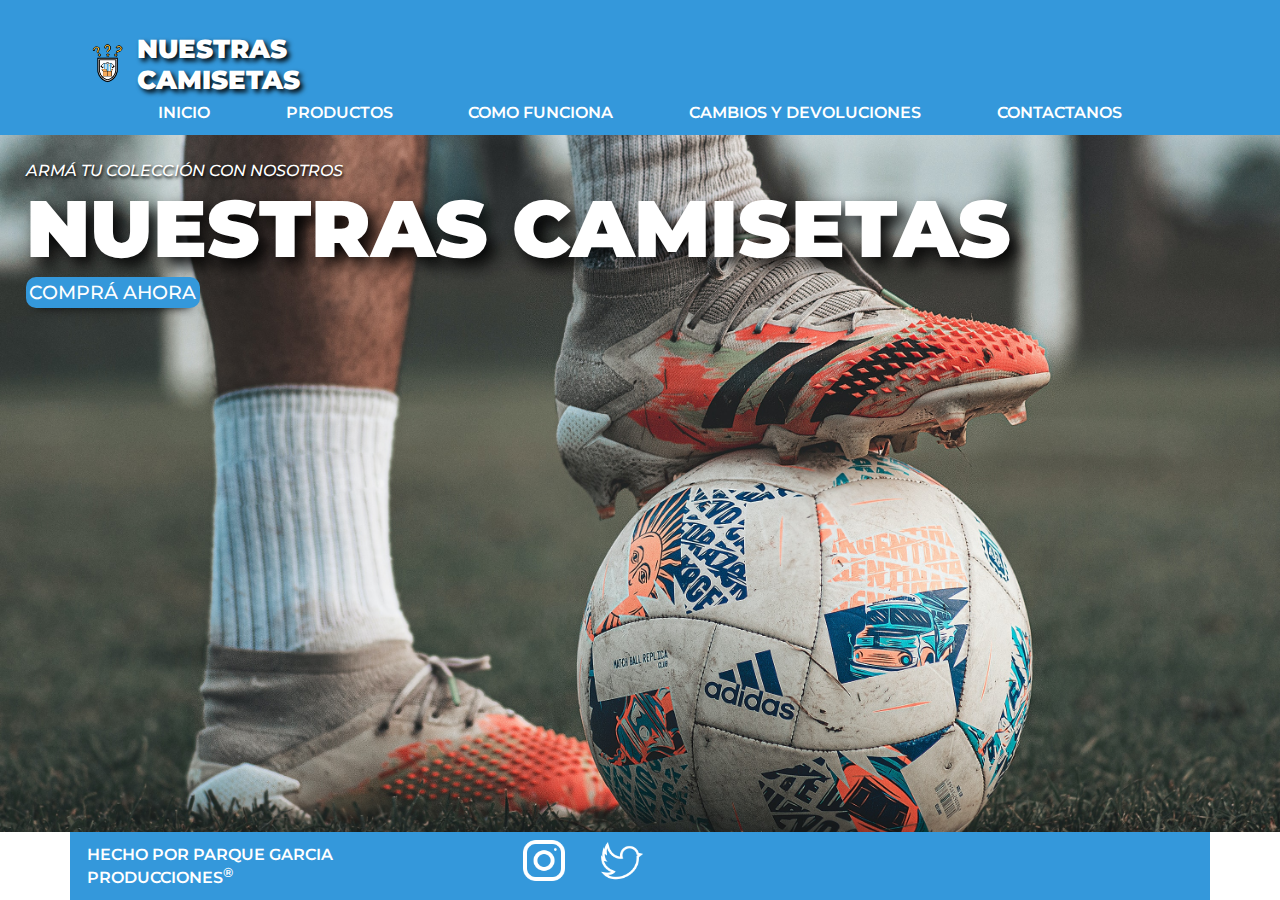
<file: index.html>
<!DOCTYPE html>
<html lang="en">
<head>
    <meta charset="UTF-8">
    <meta http-equiv="X-UA-Compatible" content="IE=edge">
    <meta name="viewport" content="width=device-width, initial-scale=1.0">
    <title>Casacas Sorpresa</title>
    <link rel="stylesheet" href="./css/style.css">
</head>
<body id="top">
    <header>
          
            <nav class="navbar container">

                <div class="letrasLogo">
                    <!-- <p class="p_nav nuestras"></p> -->  
    
                    <a class="navbar__link" href="#top"> <!-- clickeo top y me lleva al body, que tiene el ID top -->
                        <img class="logo"  src= "./img/logosolo.png" alt="logo">
                    </a>
    
                    <p class="p_nav"> NUESTRAS CAMISETAS</p>
                    
                </div>  

                    <ul class="menu">
                        <li class="menu__item">
                            <a class="menu__link"  href="./index.html">INICIO</a>
                        </li>
                        <li class="menu__item">
                            <a class="menu__link" href="./html/productos.html">PRODUCTOS</a>
                        </li>
                        <li class="menu__item">
                            <a class="menu__link" href="./html/funciona.html">COMO FUNCIONA</a>
                        </li>
                        <li class="menu__item">
                            <a class="menu__link" href="./html/cambios.html">CAMBIOS Y DEVOLUCIONES</a>
                        </li>
                        <li class="menu__item">
                            <a class="menu__link" href="./html/contacto.html">CONTACTANOS</a>
                        </li>
                    </ul>
                        
            </nav>
            
        </header>

        <main class="container_index">
            
            <section>

                <p class="p_arm">ARMÁ TU COLECCIÓN CON NOSOTROS</p>  
                <p class="p_main">NUESTRAS CAMISETAS</p>             


                <button class="btn-buy"> 
                    <a class="btn_link" href="#btn_compra"> COMPRÁ AHORA </a>
                </button>   
            </section>
        </main>
        
        <footer class="footer container">

            <p class="hecho">
                HECHO POR PARQUE GARCIA PRODUCCIONES<sup>®</sup>
            </p>
            
            <div class="redes">
                
                <a class="logo_ig" href="http://instagram.com/nuestrascamisetas"> <!-- clickeo top y me lleva al body, que tiene el ID top -->
                        <img class="logo_ig2"  src= "./img/733614.png" alt="logo">
                </a> 

                <a class="logo_tw" href="http://twitter.com/ntrascamisetas"> <!-- clickeo top y me lleva al body, que tiene el ID top -->
                        <img class="logo_tw2"  src= "./img/1216864.png" alt="logo">
                </a>
            
            </div>

        </footer>  
            
</body>
</html>
</file>
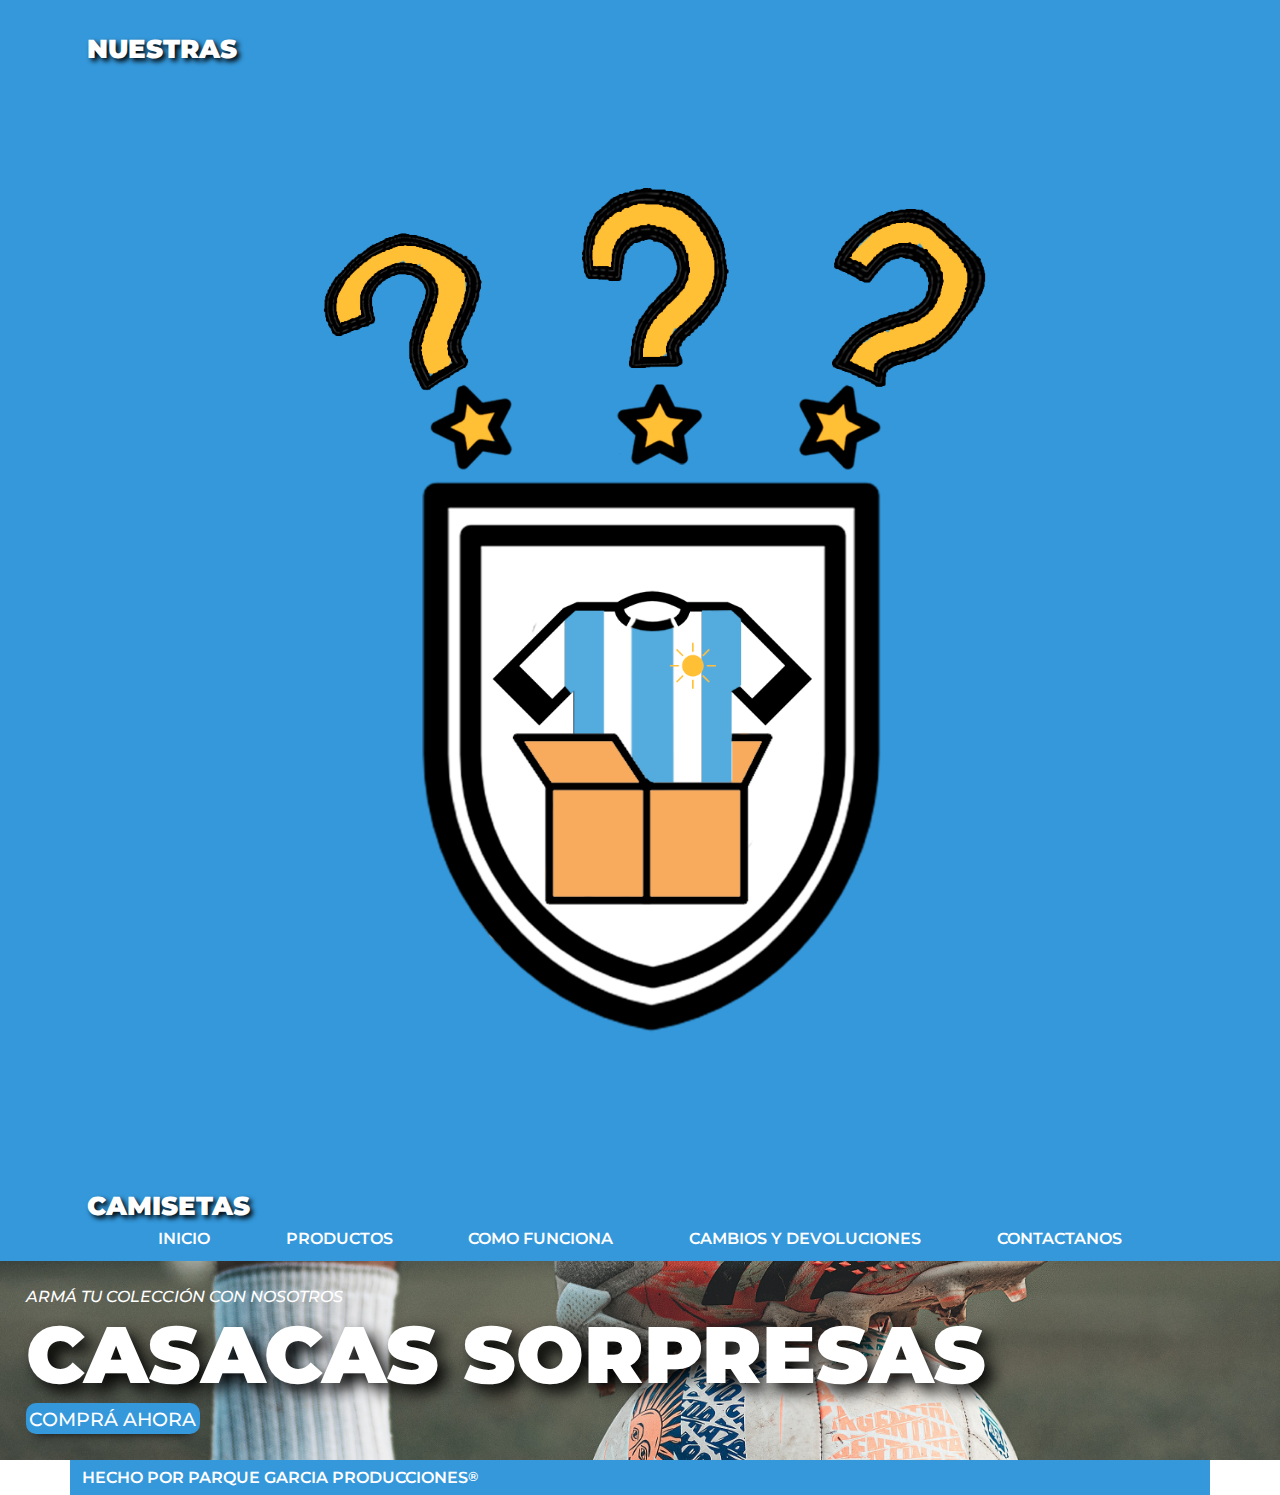
<file: html/index.html>
<!DOCTYPE html>
<html lang="en">
<head>
    <meta charset="UTF-8">
    <meta http-equiv="X-UA-Compatible" content="IE=edge">
    <meta name="viewport" content="width=device-width, initial-scale=1.0">
    <title>Casacas Sorpresa</title>
    <link rel="stylesheet" href="../css/style.css">
</head>
<body id="top">
    <header>
          
            <nav class="navbar container">

                <div class="lineasLogo">
                    <p class="p_nav">NUESTRAS</p>  
    
                    <a class="navbar__link" href="#top"> <!-- clickeo top y me lleva al body, que tiene el ID top -->
                        <img class="logo"  src= "../img/logosolo.png" alt="logo">
                    </a>
    
                    <p class="p_nav">CAMISETAS</p>
                    
                </div>  

                    <ul class="menu">
                        <li class="menu__item">
                            <a class="menu__link"  href="./index.html">INICIO</a>
                        </li>
                        <li class="menu__item">
                            <a class="menu__link" href="./productos.html">PRODUCTOS</a>
                        </li>
                        <li class="menu__item">
                            <a class="menu__link" href="./funciona.html">COMO FUNCIONA</a>
                        </li>
                        <li class="menu__item">
                            <a class="menu__link" href="./cambios.html">CAMBIOS Y DEVOLUCIONES</a>
                        </li>
                        <li class="menu__item">
                            <a class="menu__link" href="./contacto.html">CONTACTANOS</a>
                        </li>
                    </ul>
                        
            </nav>
            
        </header>

        <main class="container_index">
            
            <section>

                <p class="p_sec">ARMÁ TU COLECCIÓN CON NOSOTROS</p>  
                <p class="p_main">CASACAS SORPRESAS</p>             


                <button class="btn-buy"> 
                    <a class="btn_link" href="#btn_compra"> COMPRÁ AHORA </a>
                </button>   
            </section>
        </main>
        
        <footer class="footer container">
            HECHO POR PARQUE GARCIA PRODUCCIONES<sup>®</sup>
        </footer>  
            
</body>
</html>
</file>
<file: css/style.css>
/* FONTS */

@import url('https://fonts.googleapis.com/css2?family=Montserrat:ital,wght@0,100;0,200;0,300;0,400;0,500;0,600;0,700;0,800;0,900;1,100;1,200;1,300;1,400;1,500;1,600;1,700;1,800;1,900&display=swap');

/* VARIABLES */
:root {

    /* PALETTE */
    --primary:#ffff;
    --terciary: #0e2031;
    --secondary:#3498db;
    --cuarto: #fbbe27; 
    --shadow: #0f0f0f;


/* FONT SIZES */
    --text-xxl : 5em;   /* los em toman el valor en cuenta del navegador. Es RELATIVO al tamanio del navegador */
    --text-xl : 3.6em;
    --text-lg : 3.2em;
    --text-xm : 2.8em;
    --text-md : 2.2em;
    --text-sm : 1.6em;
    --text-xs : 1.2em;


/* SPACINGS */
    --sp-xxl: 12rem;
    --sp-xl: 8rem;
    --sp-lg: 5rem;
    --sp-md: 3.2rem;  
    --sp-sm: 1.6rem;  
    --sp-xs: 0.8rem;    
}

/* NORMALIZO */

* {
    margin: 0;
    padding: 0;
    box-sizing: border-box;  /* tamanio de cajas, cuando es BB, el tamanio de la caja va a ser el mismo, el padding se mete para adentro. Content se suman */
}


html {
    font-family: 62.5%;
}


ul{
    list-style-type: none; /* SACO PUNTOS, creo */
}

a{
    text-decoration: none; /* SACO SUBRAYADO */
    /* font-size: var(--text-xs) */;     
}

body{
    font-family: 'Montserrat', sans-serif;
    color: var(--secondary);
}


.container{
    max-width: 1400px; /* LAS CAJAS, VAN A TENER UN ANCHO DE 1200 MAXIMO */
    margin: 0 auto;  /* Los margenes de los costados los calcula automatico, en 0 del eje X */
}


/* HEADER */
header{
    font-family: "Montserrat";
    background-color: var(--secondary);
    padding: var(--sp-xs);
}

.navbar{
    display: flex;
    justify-content: center ;
    flex-direction: column; 
 /* flex-flow: column nowrap; */
    padding-top: 15px;
}

.letrasLogo{
    width: 20%;
    display: flex;
    flex-direction: row;
    align-items: center;    
}

.navbar__link{  /*caja con imagen prediseniada
    /* display: inline-block; */   /* PONE EN LINEA ELEMENTOS */
    display: flex; /*pongo este display BLOCK porque es etiqueta en linea y no tomaria el maximo de ancho*/
    justify-content: center;
    /* flex-flow: row nowrap; */
  /*   height: 100px;
    width: 50px; */
    padding: 0px;
}



.logo{  /* imagen prediseniada */
    width: 100%;
    padding: em; 
}

.p_nav{
    font-size: var(--text-sm);
    font-family: "Montserrat";
    font-weight: 900;
    color: var(--primary);
    text-shadow: black 0.1em 0.1em 0.2em;
    margin: 0.1em;
    padding: 0.1em;
}

/* .nuestras{
    padding-right: 0px;
    padding-bottom: 0px;
} */

/* .camisetas{
    padding-left: 0px;
} */


/* .navbar */ .menu {   /*CONJUNTO DE LINKS
    /* display: inline-block; */
    display: flex;
    justify-content: space-evenly;
    padding-top: 0.2em;
    /* margin: 5px 10px; */
}


.menu__link {  /* CADA LINK */
    color: var(--primary); /* COLOR DEL LINK */
    transition: all .4s ease-in-out, color .4s ease-in-out;
    font-weight: 600;
}

.menu__link:hover{    
    /* background-color: var(--primary); */ 
    color: var(--terciary);
    border-radius: 20%;
}

/* -----------///// BODY //////////------------- */



body{    
    display: grid;
    grid-template-rows: auto 1fr auto; /* Esto lo pongo para que salga bien HEAD BODY y FOOTER*/
    min-height: 100vh;  
    
}

.titulo{  /* TITULO PARA VARIAS PAGINAS */
    font-family: "Montserrat";
    font-size: var(--text-lg);
    padding-top: 0.3em; 
}


/* ---------///////////FOOTER///////////--------- */
footer{
    display: flex;
    flex-direction: row;
    background-color: var(--secondary);     
    color: var(--primary);
    font-family: "Montserrat";
    font-weight: 600;
    padding: 8px;
}

.hecho{
    margin: 5px;
}

.logo_ig{
    margin-left: 10em;
}

.logo_ig2{    
    width: 5%;
}

.logo_tw{
    margin-left: 2em;
}

.logo_tw2{
    
    width: 5%;
}


/* ---------///////////INDEX///////////--------- */

.container_index{
    background-image: url(../img/pexels-gonzalo-acuña-10923070.jpg);
    padding: var(--sp-sm);  /* LE DOY PADDING AL CONTENDIO */
    background-repeat: no-repeat;
    background-size: cover;
    background-position: center;
    max-width: 2000px; /* LAS CAJAS, VAN A TENER UN ANCHO DE 1200 MAXIMO */
    /* margin: 0 auto; */  /* Los margenes de los costados los calcula automatico, en 0 del eje X */
}

.container_func{
    background-image: none;
    padding: var(--sp-sm);  /* LE DOY PADDING AL CONTENDIO */
   /*  background-repeat: no-repeat;
    background-size: cover;
    background-position: center; */
    max-width: 1400px; /* LAS CAJAS, VAN A TENER UN ANCHO DE 1200 MAXIMO */
    margin: 0 auto;  /* Los margenes de los costados los calcula automatico, en 0 del eje X */
}


main {
    background-image: url(../img/blur.png);
    padding: var(--sp-sm);  /* LE DOY PADDING AL CONTENDIO */
    background-repeat: no-repeat;
    background-size: cover;
    background-position: center;
}


.p_main{
    font-size: var(--text-xxl);
    font-family: "Montserrat";
    font-weight: 900;
    text-shadow: black 0.1em 0.1em 0.2em;
    color: var(--primary);
}

.p_arm{
    font-sizse: var(--text-xs);
    font-family: "Montserrat";
    color: var(--primary);
    font-weight: 500;
    font-style: italic;
    text-shadow: black 0.1em 0.1em 0.2em;
}


.p_sec{
    font-sizse: var(--text-xs);
    font-family: "Montserrat";
    color: var(--primary);
    font-weight: 500;
    font-style: italic;
}

.btn-buy{
    padding: 0.2em;
    background-color: var(--secondary); 
    font-family: "Montserrat";
    font-weight: 500;
    border: none;
    border-radius: 10px;
    font-size: var(--text-xs);
    box-shadow: 0px 10px 10px -10px var(--shadow);
    
}

.btn_link{
    color: var(--primary);
}

.btn-buy:hover{    
    background-color: var(--terciary);
}

.btn_link:hover{
    color: var(--secondary);
    }




/* ---------///////////PRODUCTOS///////////--------- */

.galeria{
    display: flex;
    flex-direction: row; 
    justify-content: center;
}

.primerosProd{
    /* flex-direction: row; */  /* DUDA DE PORQUE NO ME QUEDA */
    text-shadow: black 0.1em 0.1em 0.2em;
    flex-direction: row;
}

.segundoProd{
    /* flex-direction: row;  */  /* DUDA DE PORQUE NO ME QUEDA */
    text-shadow: black 0.1em 0.1em 0.2em;
    flex-direction: row;
    
}

.hombrePic{
    border: 5px solid transparent;
    border-color: var(--cuarto);
    border-radius: 20%;
    width: 200px;
    box-shadow: 2px 2px 5px var(--shadow);    
}

.hombre{
    padding: 1em;
}

.damaPic{
    border: 5px solid transparent;
    border-color: var(--cuarto);
    border-radius: 20%;
    width: 200px;
    box-shadow: 2px 2px 5px var(--shadow)
}

.dama{
    padding: 1em;
}

.kidsPic{
    border: 5px solid transparent;
    border-color: var(--cuarto);
    border-radius: 20%;
    width: 200px ;
    box-shadow: 2px 2px 5px var(--shadow)
}

.kids{
    padding: 1em;
}

.especialPic{
    border: 5px solid transparent;
    border-color: var(--cuarto);
    border-radius: 20%;
    width: 200px;
    box-shadow: 2px 2px 5px var(--shadow)
}

.especial{
    padding: 1em;
}

.productoData{
    color: var(--primary);
    font-weight: 500;
}

/* ---------///////////FUNCIONA///////////--------- */

.p_mainf{ font-size: var(--text-xxl);
    font-family: "Montserrat";
    font-weight: 900;
    text-shadow: black 0.1em 0.1em 0.2em;
    color: var(--secondary);
}

.p_funciona{
    font-size: var(--text-sm);
    font-family: "Montserrat";
    font-weight: 600;
    color: var(--terciary);
}

.lista_funciona{
    line-height: 2em;
    font-size: var(--text-xs);
    font-family: "Montserrat";
    font-weight: 600;
    color: var(--terciary);
}

/* ---------///////////CAMBIOS///////////--------- */

.p_main3{
    font-size: var(--text-md);
    font-family: "Montserrat";
    font-weight: 600;
    color: var(--primary);
}

.p_main4{
    font-size: var(--text-sm);
    font-family: "Montserrat";
    font-style: italic;
    font-weight: 400;
    color: var(--primary);
}

.p_main5{
    font-size: var(--text-md);
    font-family: "Montserrat";
    font-weight: 900;
    color: var(--primary);
    text-shadow: black 0.1em 0.1em 0.2em;
}

.p_cambio{
    font-size: var(--text-xs);
    font-family: "Montserrat";
    font-weight: 300;
    color: var(--primary);
    text-align: justify;

}


/* ---------///////////CONTACTO///////////--------- */

.p_main2{
    font-size: var(--text-xl);
    font-family: "Montserrat";
    font-weight: 900;
    text-shadow: black 0.1em 0.1em 0.2em;
    color: var(--primary);
}


.formulario{
    font-size: var(--text-md);
    font-family: "Montserrat";
    font-weight: 600;
    color: var(--primary);
    text-shadow: black 0.1em 0.1em 0.2em;
}

.enviar{
    font-size: var(--text-md);
}

/* ---------///////////MEDIA QUERY///////////--------- */

.container,
.container-fluid,
.container-xxl,
.container-xl,
.container-lg,
.container-md,
.container-sm {
  --bs-gutter-x: 1.5rem;
  --bs-gutter-y: 0;
  width: 100%;
  padding-right: calc(var(--bs-gutter-x) * 0.5);
  padding-left: calc(var(--bs-gutter-x) * 0.5);
  margin-right: auto;
  margin-left: auto;
}

@media (min-width: 376px) {
    .container-sm, .container {
      max-width: 300px;
    }
  }

@media (min-width: 576px) {
  .container-sm, .container {
    max-width: 540px;
  }
}

@media (min-width: 768px) {
  .container-md, .container-sm, .container {
    max-width: 720px;
  }
}
@media (min-width: 992px) {
  .container-lg, .container-md, .container-sm, .container {
    max-width: 960px;
  }
}
@media (min-width: 1200px) {
  .container-xl, .container-lg, .container-md, .container-sm, .container {
    max-width: 1140px;
  }
}
@media (min-width: 1400px) {
  .container-xxl, .container-xl, .container-lg, .container-md, .container-sm, .container {
    max-width: 1320px;
  }
}
</file>
